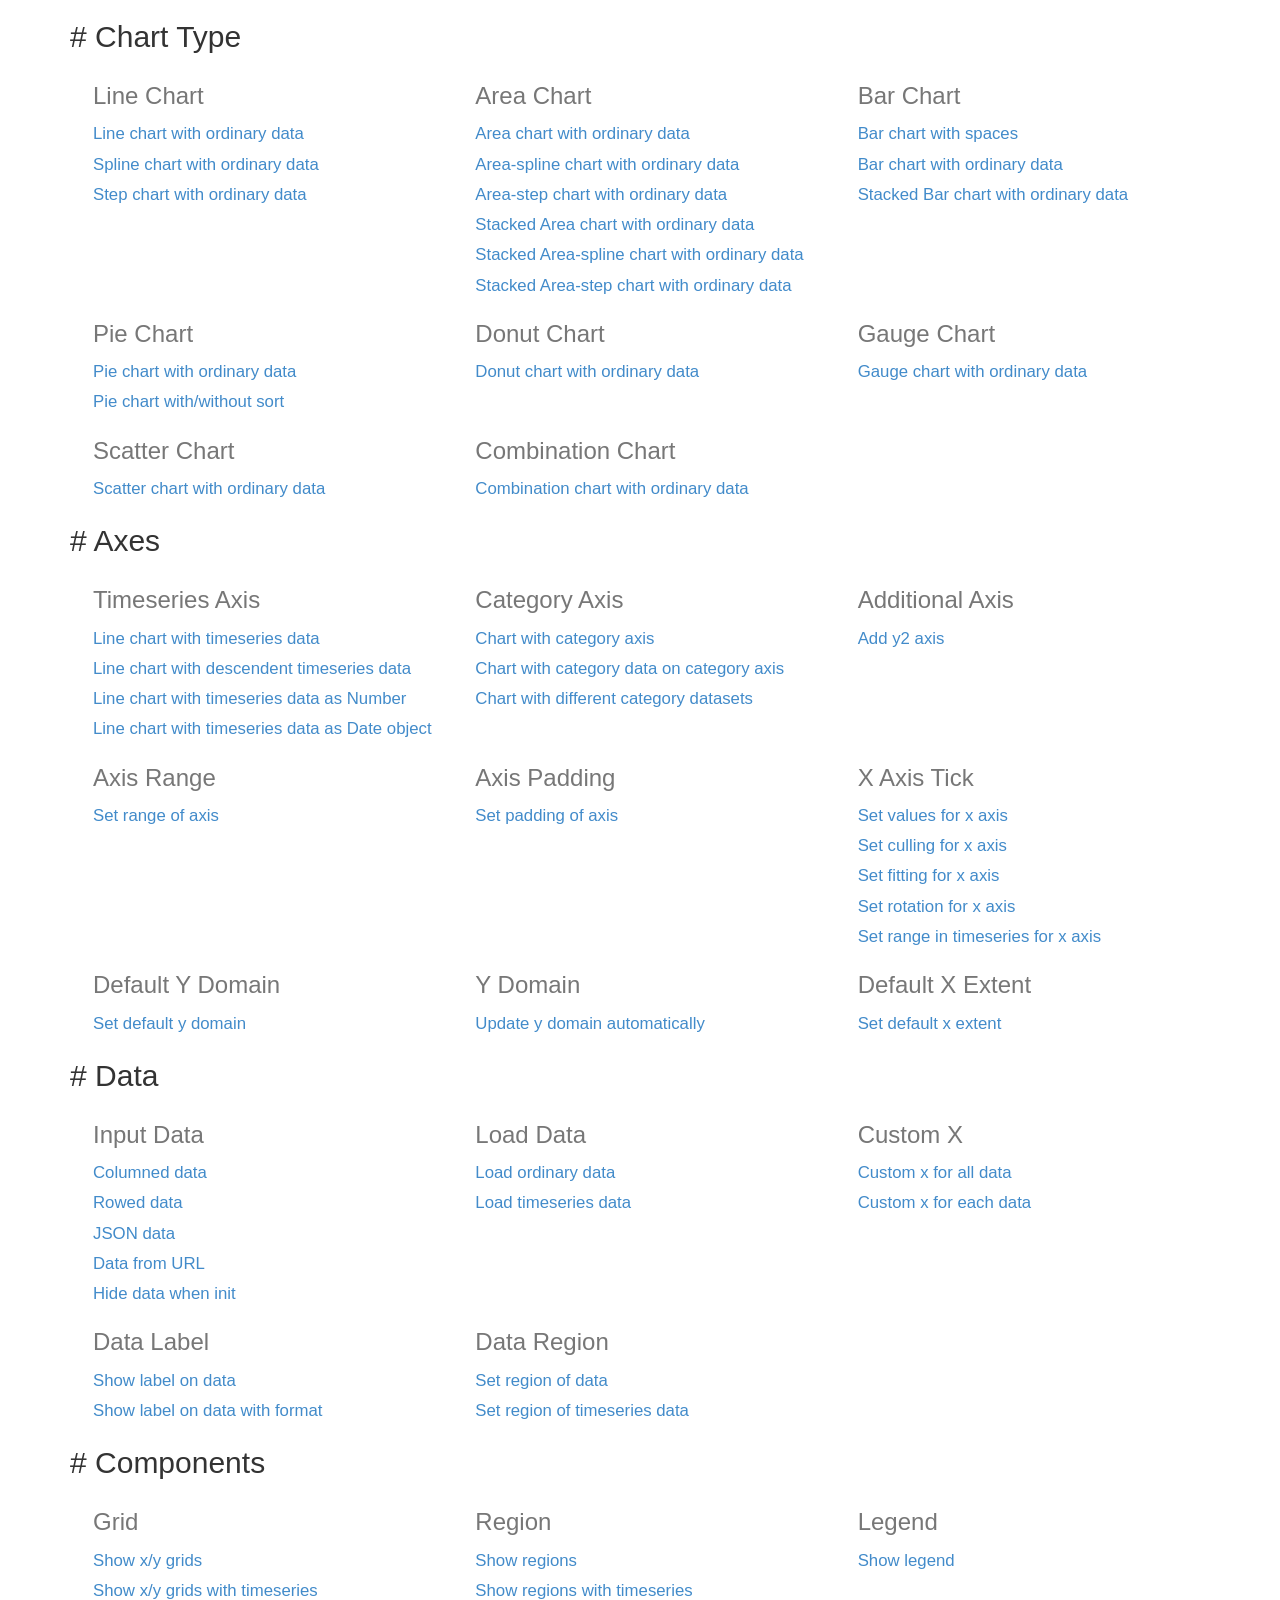
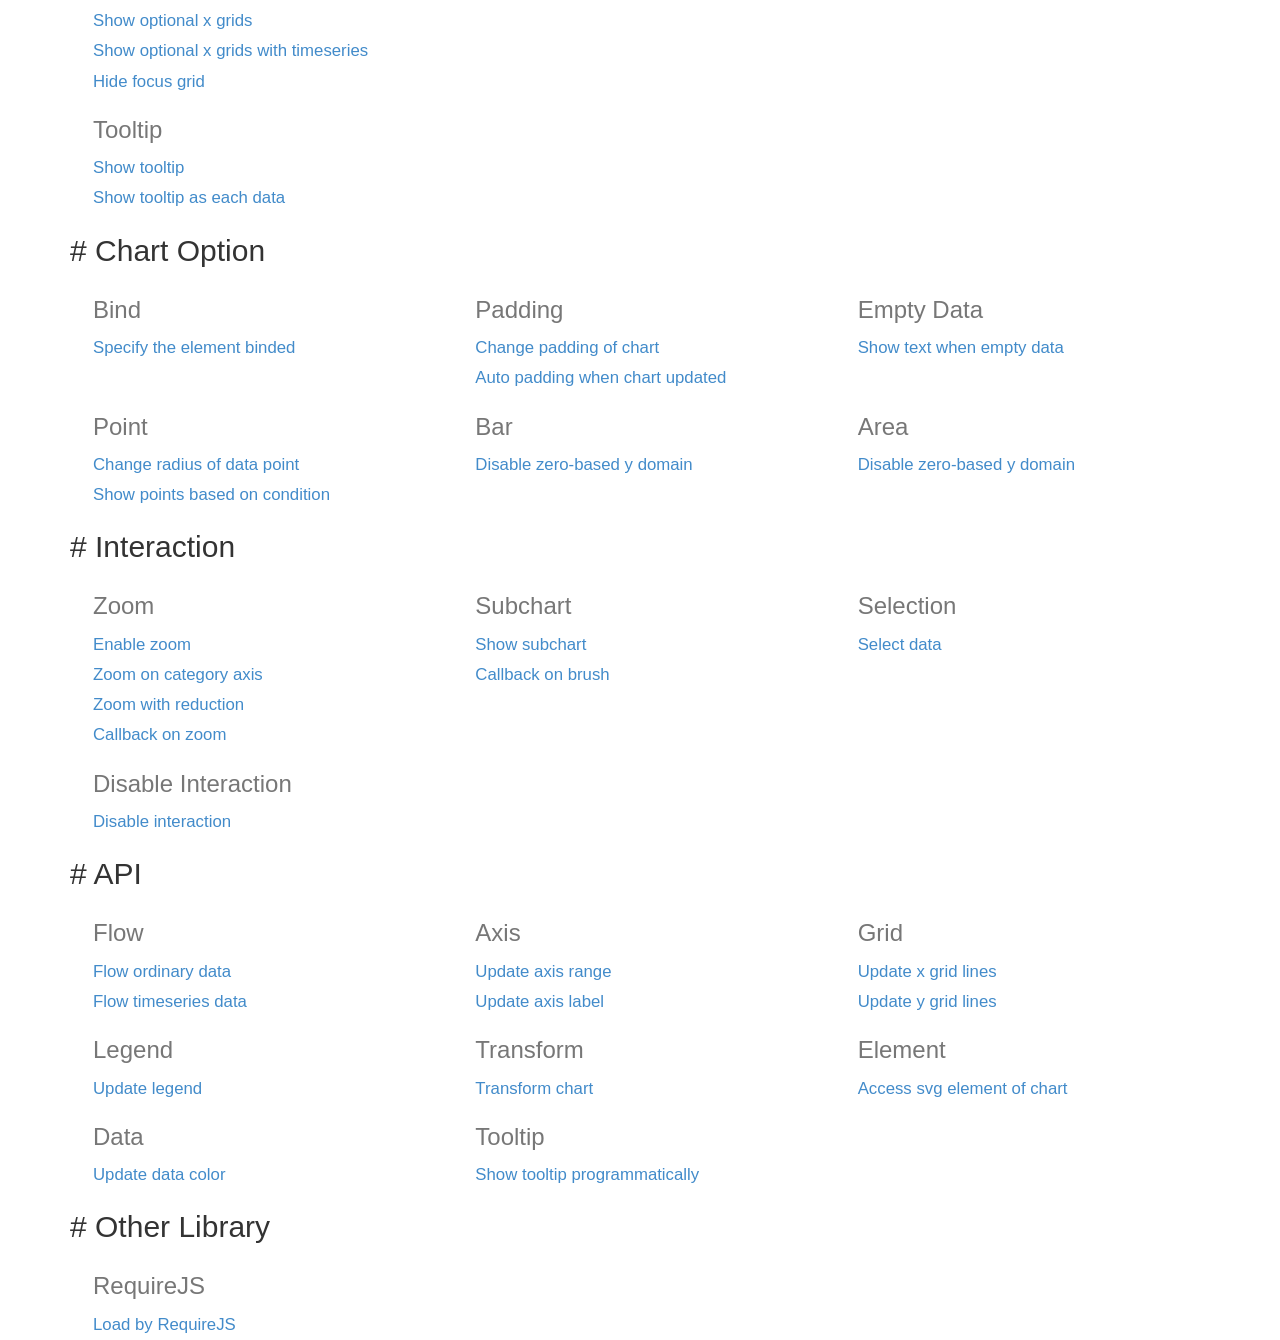
<file: Licence-Tracker-Web/static/assets/node_modules/c3-master/htdocs/index.html>
<html>
  <head>
    <link href="./css/bootstrap.min.css" rel="stylesheet">
    <link href="./css/index.css" rel="stylesheet">
  </head>
  <body>
    <div class="container">
      <div class="section">
        <h2># <span>Chart Type</span></h2>
        <div>
          <div class="row">
            <div class="col-md-4">
              <h3>Line Chart</h3>
              <a href="./samples/simple.html">
                Line chart with ordinary data
              </a>
              <a href="./samples/chart_spline.html">
                Spline chart with ordinary data
              </a>
              <a href="./samples/chart_step.html">
                Step chart with ordinary data
              </a>
            </div>
            <div class="col-md-4">
              <h3>Area Chart</h3>
              <a href="./samples/chart_area.html">
                Area chart with ordinary data
              </a>
              <a href="./samples/chart_area_spline.html">
                Area-spline chart with ordinary data
              </a>
              <a href="./samples/chart_area_step.html">
                Area-step chart with ordinary data
              </a>
              <a href="./samples/chart_area_stacked.html">
                Stacked Area chart with ordinary data
              </a>
              <a href="./samples/chart_area_spline_stacked.html">
                Stacked Area-spline chart with ordinary data
              </a>
              <a href="./samples/chart_area_step_stacked.html">
                Stacked Area-step chart with ordinary data
              </a>
            </div>
            <div class="col-md-4">
              <h3>Bar Chart</h3>
              <a href="./samples/chart_bar_space.html">
                  Bar chart with spaces
              </a>
              <a href="./samples/chart_bar.html">
                Bar chart with ordinary data
              </a>
              <a href="./samples/chart_bar_stacked.html">
                Stacked Bar chart with ordinary data
              </a>
            </div>
          </div>
          <div class="row">
            <div class="col-md-4">
              <h3>Pie Chart</h3>
              <a href="./samples/chart_pie.html">
                Pie chart with ordinary data
              </a>
              <a href="./samples/chart_pie_sort.html">
                Pie chart with/without sort
              </a>
            </div>
            <div class="col-md-4">
              <h3>Donut Chart</h3>
              <a href="./samples/chart_donut.html">
                Donut chart with ordinary data
              </a>
            </div>
            <div class="col-md-4">
              <h3>Gauge Chart</h3>
              <a href="./samples/chart_gauge.html">
                Gauge chart with ordinary data
              </a>
            </div>
          </div>
          <div class="row">
            <div class="col-md-4">
              <h3>Scatter Chart</h3>
              <a href="./samples/chart_scatter.html">
                Scatter chart with ordinary data
              </a>
            </div>
            <div class="col-md-4">
              <h3>Combination Chart</h3>
              <a href="./samples/chart_combination.html">
                Combination chart with ordinary data
              </a>
            </div>
          </div>
        </div>
      </div>

      <div class="section">
        <h2># <span>Axes</span></h2>
        <div>
          <div class="row">
            <div class="col-md-4">
              <h3>Timeseries Axis</h3>
              <a href="./samples/timeseries.html">
                Line chart with timeseries data
              </a>
              <a href="./samples/timeseries_descendent.html">
                Line chart with descendent timeseries data
              </a>
              <a href="./samples/timeseries_raw.html">
                Line chart with timeseries data as Number
              </a>
              <a href="./samples/timeseries_date.html">
                Line chart with timeseries data as Date object
              </a>
            </div>
            <div class="col-md-4">
              <h3>Category Axis</h3>
              <a href="./samples/categorized.html">
                Chart with category axis
              </a>
              <a href="./samples/custom_x_categorized.html">
                Chart with category data on category axis
              </a>
              <a href="./samples/different_category_datasets.html">
                Chart with different category datasets
              </a>
            </div>
            <div class="col-md-4">
              <h3>Additional Axis</h3>
              <a href="./samples/axes_y2.html">
                Add y2 axis
              </a>
            </div>
          </div>
          <div class="row">
            <div class="col-md-4">
              <h3>Axis Range</h3>
              <a href="./samples/axes_range.html">
                Set range of axis
              </a>
            </div>
            <div class="col-md-4">
              <h3>Axis Padding</h3>
              <a href="./samples/axes_padding.html">
                Set padding of axis
              </a>
            </div>
            <div class="col-md-4">
              <h3>X Axis Tick</h3>
              <a href="./samples/axes_x_tick_values.html">
                Set values for x axis
              </a>
              <a href="./samples/axes_x_tick_culling.html">
                Set culling for x axis
              </a>
              <a href="./samples/axes_x_tick_fit.html">
                Set fitting for x axis
              </a>
              <a href="./samples/axes_x_tick_rotate.html">
                Set rotation for x axis
              </a>
              <a href="./samples/axes_x_range_timeseries.html">
                Set range in timeseries for x axis
              </a>
            </div>
          </div>
          <div class="row">
            <div class="col-md-4">
              <h3>Default Y Domain</h3>
              <a href="./samples/axes_y_default.html">
                Set default y domain
              </a>
            </div>
            <div class="col-md-4">
              <h3>Y Domain</h3>
              <a href="./samples/domain_y.html">
                Update y domain automatically
              </a>
            </div>
            <div class="col-md-4">
              <h3>Default X Extent</h3>
              <a href="./samples/axes_x_extent.html">
                Set default x extent
              </a>
            </div>
          </div>
        </div>
      </div>

      <div class="section">
        <h2># <span>Data</span></h2>
        <div>
          <div class="row">
            <div class="col-md-4">
              <h3>Input Data</h3>
              <a href="./samples/data_columned.html">
                Columned data
              </a>
              <a href="./samples/data_rowed.html">
                Rowed data
              </a>
              <a href="./samples/data_json.html">
                JSON data
              </a>
              <a href="./samples/data_url.html">
                Data from URL
              </a>
              <a href="./samples/data_hide.html">
                Hide data when init
              </a>
            </div>
            <div class="col-md-4">
              <h3>Load Data</h3>
              <a href="./samples/data_load.html">
                Load ordinary data
              </a>
              <a href="./samples/data_load_timeseries.html">
                Load timeseries data
              </a>
            </div>
            <div class="col-md-4">
              <h3>Custom X</h3>
              <a href="./samples/custom_x_scale.html">
                Custom x for all data
              </a>
              <a href="./samples/custom_xs_scale.html">
                Custom x for each data
              </a>
            </div>
          </div>
          <div class="row">
            <div class="col-md-4">
              <h3>Data Label</h3>
              <a href="./samples/data_label.html">
                Show label on data
              </a>
              <a href="./samples/data_label_format.html">
                Show label on data with format
              </a>
            </div>
            <div class="col-md-4">
              <h3>Data Region</h3>
              <a href="./samples/data_region.html">
                Set region of data
              </a>
              <a href="./samples/data_region_timeseries.html">
                Set region of timeseries data
              </a>
            </div>
          </div>
        </div>
      </div>

      <div class="section">
        <h2># <span>Components</span></h2>
        <div>
          <div class="row">
            <div class="col-md-4">
              <h3>Grid</h3>
              <a href="./samples/grids.html">
                 Show x/y grids
              </a>
              <a href="./samples/grids_timeseries.html">
                 Show x/y grids with timeseries
              </a>
              <a href="./samples/grid_x_lines.html">
                 Show optional x grids
              </a>
              <a href="./samples/grid_x_lines_timeseries.html">
                 Show optional x grids with timeseries
              </a>
              <a href="./samples/grid_focus.html">
                 Hide focus grid
              </a>
            </div>
            <div class="col-md-4">
              <h3>Region</h3>
              <a href="./samples/regions.html">
                 Show regions
              </a>
              <a href="./samples/regions_timeseries.html">
                 Show regions with timeseries
              </a>
            </div>
            <div class="col-md-4">
              <h3>Legend</h3>
              <a href="./samples/legend.html">
                 Show legend
              </a>
            </div>
          </div>
          <div class="row">
            <div class="col-md-4">
              <h3>Tooltip</h3>
              <a href="./samples/tooltip_show.html">
                Show tooltip
              </a>
              <a href="./samples/tooltip_grouped.html">
                Show tooltip as each data
              </a>
            </div>
          </div>
        </div>
      </div>

      <div class="section">
        <h2># <span>Chart Option</span></h2>
        <div>
          <div class="row">
            <div class="col-md-4">
              <h3>Bind</h3>
              <a href="./samples/bindto.html">
                Specify the element binded
              </a>
            </div>
            <div class="col-md-4">
              <h3>Padding</h3>
              <a href="./samples/padding.html">
                Change padding of chart
              </a>
              <a href="./samples/padding_update.html">
                Auto padding when chart updated
              </a>
            </div>
            <div class="col-md-4">
              <h3>Empty Data</h3>
              <a href="./samples/emptydata.html">
                Show text when empty data
              </a>
            </div>
          </div>
          <div class="row">
            <div class="col-md-4">
              <h3>Point</h3>
              <a href="./samples/point_r.html">
                Change radius of data point
              </a>
              <a href="./samples/point_show.html">
                Show points based on condition
              </a>
            </div>
            <div class="col-md-4">
              <h3>Bar</h3>
              <a href="./samples/bar_zerobased.html">
                Disable zero-based y domain
              </a>
            </div>
            <div class="col-md-4">
              <h3>Area</h3>
              <a href="./samples/area_zerobased.html">
                Disable zero-based y domain
              </a>
            </div>
          </div>
        </div>
      </div>

      <div class="section">
        <h2># <span>Interaction</span></h2>
        <div>
          <div class="row">
            <div class="col-md-4">
              <h3>Zoom</h3>
              <a href="./samples/zoom.html">
                Enable zoom
              </a>
              <a href="./samples/zoom.html">
                Zoom on category axis
              </a>
              <a href="./samples/zoom_reduction.html">
                Zoom with reduction
              </a>
              <a href="./samples/zoom_onzoom.html">
                Callback on zoom
              </a>
            </div>
            <div class="col-md-4">
              <h3>Subchart</h3>
              <a href="./samples/subchart.html">
                Show subchart
              </a>
              <a href="./samples/subchart_onbrush.html">
                Callback on brush
              </a>
            </div>
            <div class="col-md-4">
              <h3>Selection</h3>
              <a href="./samples/selection.html">
                Select data
              </a>
            </div>
          </div>
          <div class="row">
            <div class="col-md-4">
              <h3>Disable Interaction</h3>
              <a href="./samples/interaction_enabled.html">
                Disable interaction
              </a>
            </div>
          </div>
        </div>
      </div>

      <div class="section">
        <h2># <span>API</span></h2>
        <div>
          <div class="row">
            <div class="col-md-4">
              <h3>Flow</h3>
              <a href="./samples/api_flow.html">
                Flow ordinary data
              </a>
              <a href="./samples/api_flow_timeseries.html">
                Flow timeseries data
              </a>
            </div>
            <div class="col-md-4">
              <h3>Axis</h3>
              <a href="./samples/api_axis_range.html">
                Update axis range
              </a>
              <a href="./samples/api_axis_label.html">
                Update axis label
              </a>
            </div>
            <div class="col-md-4">
              <h3>Grid</h3>
              <a href="./samples/api_xgrid_lines.html">
                Update x grid lines
              </a>
              <a href="./samples/api_ygrid_lines.html">
                Update y grid lines
              </a>
            </div>
          </div>
          <div class="row">
            <div class="col-md-4">
              <h3>Legend</h3>
              <a href="./samples/api_legend.html">
                Update legend
              </a>
            </div>
            <div class="col-md-4">
              <h3>Transform</h3>
              <a href="./samples/api_transform.html">
                Transform chart
              </a>
            </div>
            <div class="col-md-4">
              <h3>Element</h3>
              <a href="./samples/element.html">
                Access svg element of chart
              </a>
            </div>
          </div>
          <div class="row">
            <div class="col-md-4">
              <h3>Data</h3>
              <a href="./samples/api_data_colors.html">
                Update data color
              </a>
            </div>
            <div class="col-md-4">
              <h3>Tooltip</h3>
              <a href="./samples/api_tooltip_show.html">
                Show tooltip programmatically
              </a>
            </div>
          </div>
        </div>
      </div>

      <div class="section">
        <h2># <span>Other Library</span></h2>
        <div>
          <div class="row">
            <div class="col-md-4">
              <h3>RequireJS</h3>
              <a href="./samples/requirejs.html">
                Load by RequireJS
              </a>
            </div>
          </div>
        </div>
      </div>

    </div>
  </body>
</html>
</file>
<file: Licence-Tracker-Web/static/assets/node_modules/c3-master/htdocs/css/index.css>
.row {
  margin-left: 8px;
}
.row a {
  display: block;
  text-align: left;
  font-size: 1.2em;
  line-height: 1.8;
}
.row h3 {
  color: #777;
}
</file>
